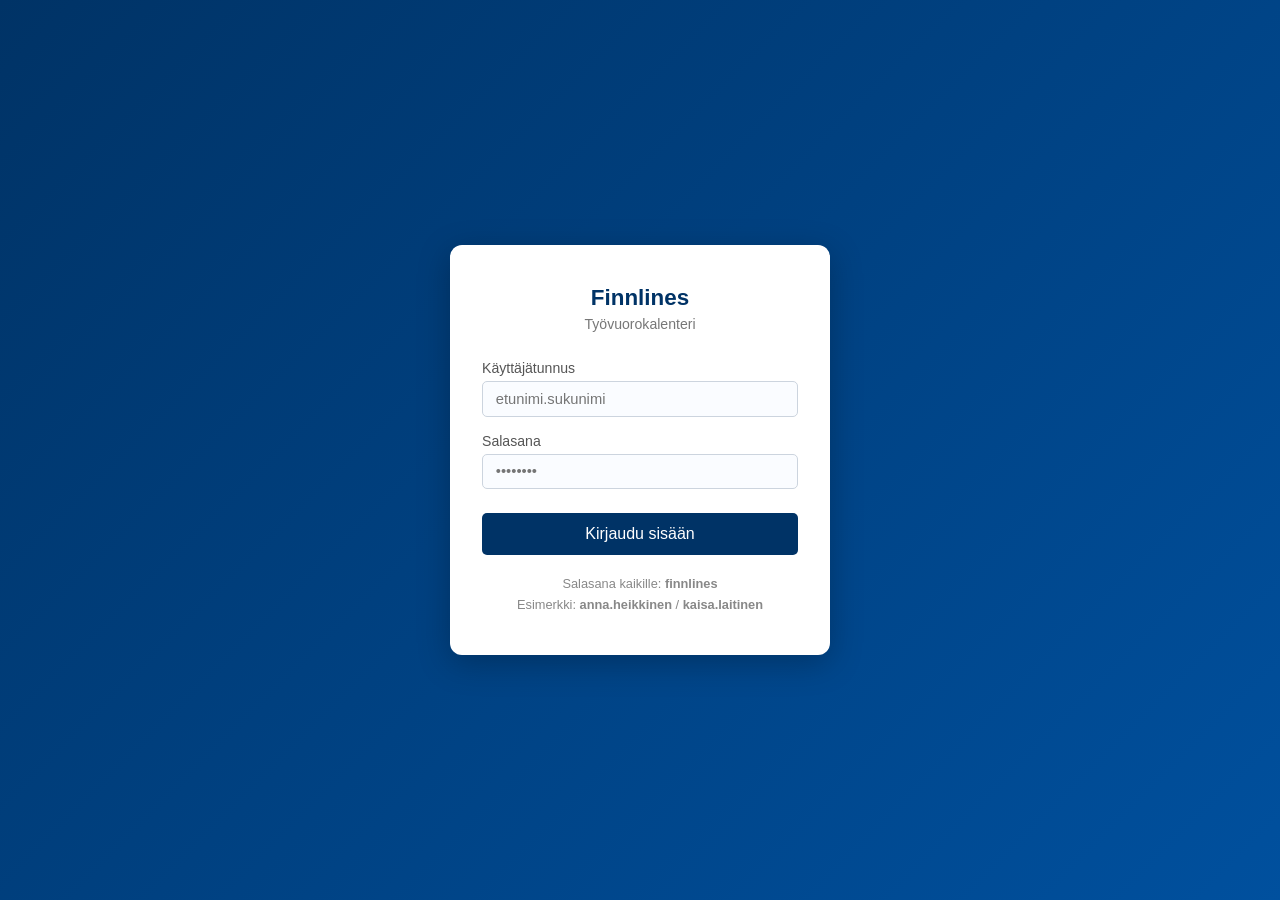
<file: index.html>
<!DOCTYPE html>
<html lang="fi">
<head>
  <meta charset="UTF-8" />
  <meta name="viewport" content="width=device-width, initial-scale=1.0" />
  <title>Finnlines — Työvuorot</title>
  <link rel="stylesheet" href="css/style.css" />
</head>
<body>

  <div id="nav-placeholder"></div>

  <main>
    <h1>Dashboard</h1>
    <div id="alert-container"></div>

    <!-- Tilastokortit -->
    <div class="dashboard-grid">
      <div class="stat-card">
        <div class="number" id="stat-employees">—</div>
        <div class="label">Työntekijää yhteensä</div>
      </div>
      <div class="stat-card">
        <div class="number" id="stat-wishes">—</div>
        <div class="label">Avoimia toiveita</div>
      </div>
      <div class="stat-card">
        <div class="number" id="stat-schedule">—</div>
        <div class="label">Viimeisin lista</div>
      </div>
      <div class="stat-card">
        <div class="number" id="stat-approved">—</div>
        <div class="label">Hyväksytty</div>
      </div>
    </div>

    <!-- Pikavalinnat -->
    <div class="card">
      <h2>Pikavalinnat</h2>
      <div style="display:flex; gap:1rem; flex-wrap:wrap; margin-top:0.5rem;">
        <a href="employees.html" class="btn">Hallinnoi työntekijöitä</a>
        <a href="wishes.html" class="btn secondary">Katso toiveet</a>
        <a href="schedule.html" class="btn">Luo uusi lista</a>
      </div>
    </div>

    <!-- Tiimikooste -->
    <div class="card">
      <h2>Tiimit</h2>
      <table>
        <thead>
          <tr>
            <th>Tiimi</th>
            <th>Henkilöitä</th>
            <th>Vuorotyppi</th>
          </tr>
        </thead>
        <tbody id="team-table-body">
          <!-- Täytetään JS:llä -->
        </tbody>
      </table>
    </div>

  </main>

  <script src="js/data.js"></script>
  <script src="js/scheduler.js"></script>
  <script src="js/app.js"></script>
  <script>
    document.addEventListener("DOMContentLoaded", () => {
      if (!requireManager()) return;
      const employees = loadData("employees", DEFAULT_EMPLOYEES);

      // Stat: työntekijöiden määrä
      document.getElementById("stat-employees").textContent = employees.length;

      // Stat: toiveet
      const wishes = loadData("wishes", {});
      const wishCount = Object.keys(wishes).length;
      document.getElementById("stat-wishes").textContent = wishCount;

      // Stat: viimeisin lista
      const saved = loadData("last_schedule_month");
      document.getElementById("stat-schedule").textContent = saved || "Ei vielä";

      // Stat: hyväksytty
      const approved = loadData("schedule_approved");
      document.getElementById("stat-approved").textContent = approved ? "Kyllä ✓" : "Ei";

      // Tiimitaulukko
      const teams = {};
      employees.forEach(e => {
        if (!teams[e.team]) teams[e.team] = { count: 0, shifts: new Set() };
        teams[e.team].count++;
        e.allowedShifts.forEach(s => teams[e.team].shifts.add(s));
      });

      const tbody = document.getElementById("team-table-body");
      Object.entries(teams).forEach(([team, data]) => {
        const tr = document.createElement("tr");
        tr.innerHTML = `
          <td>${team}</td>
          <td>${data.count}</td>
          <td>${[...data.shifts].map(s => `<span class="badge badge-blue">${s}</span>`).join(" ")}</td>
        `;
        tbody.appendChild(tr);
      });
    });
  </script>

</body>
</html>
</file>
<file: css/style.css>
/* ===== YLEISET TYYLIT ===== */
* {
  box-sizing: border-box;
  margin: 0;
  padding: 0;
}

body {
  font-family: 'Segoe UI', Arial, sans-serif;
  background-color: #f4f6f9;
  color: #222;
}

/* ===== NAVIGAATIO ===== */
nav {
  background-color: #003366;
  padding: 0 2rem;
  display: flex;
  align-items: center;
  gap: 2rem;
  height: 60px;
}

nav .logo {
  color: #ffffff;
  font-weight: bold;
  font-size: 1.1rem;
  letter-spacing: 1px;
  margin-right: auto;
}

nav a {
  color: #ccd9e8;
  text-decoration: none;
  font-size: 0.95rem;
  padding: 0.4rem 0.8rem;
  border-radius: 4px;
  transition: background 0.2s;
}

nav a:hover,
nav a.active {
  background-color: #ffffff22;
  color: #ffffff;
}

/* ===== PÄÄSISÄLTÖ ===== */
main {
  max-width: 1100px;
  margin: 2rem auto;
  padding: 0 1.5rem;
}

h1 {
  font-size: 1.6rem;
  margin-bottom: 1.5rem;
  color: #003366;
}

h2 {
  font-size: 1.2rem;
  margin-bottom: 1rem;
  color: #003366;
}

/* ===== KORTIT ===== */
.card {
  background: #ffffff;
  border-radius: 8px;
  padding: 1.5rem;
  box-shadow: 0 2px 6px rgba(0,0,0,0.07);
  margin-bottom: 1.5rem;
}

/* ===== DASHBOARD KORTIT ===== */
.dashboard-grid {
  display: grid;
  grid-template-columns: repeat(auto-fit, minmax(220px, 1fr));
  gap: 1rem;
  margin-bottom: 2rem;
}

.stat-card {
  background: #ffffff;
  border-radius: 8px;
  padding: 1.5rem;
  box-shadow: 0 2px 6px rgba(0,0,0,0.07);
  border-left: 4px solid #003366;
}

.stat-card .number {
  font-size: 2rem;
  font-weight: bold;
  color: #003366;
}

.stat-card .label {
  font-size: 0.9rem;
  color: #666;
  margin-top: 0.3rem;
}

/* ===== TAULUKKO ===== */
table {
  width: 100%;
  border-collapse: collapse;
  font-size: 0.92rem;
}

table th {
  background-color: #003366;
  color: white;
  padding: 0.7rem 1rem;
  text-align: left;
}

table td {
  padding: 0.65rem 1rem;
  border-bottom: 1px solid #e8edf2;
}

table tr:hover td {
  background-color: #f0f4f9;
}

/* ===== NAPIT ===== */
button, .btn {
  background-color: #003366;
  color: white;
  border: none;
  padding: 0.6rem 1.2rem;
  border-radius: 5px;
  cursor: pointer;
  font-size: 0.92rem;
  transition: background 0.2s;
  text-decoration: none;
  display: inline-block;
}

button:hover, .btn:hover {
  background-color: #00509e;
}

button.secondary {
  background-color: #e0e7ef;
  color: #003366;
}

button.secondary:hover {
  background-color: #c8d6e8;
}

button.danger {
  background-color: #c0392b;
}

button.danger:hover {
  background-color: #e74c3c;
}

/* ===== MERKINNÄT / BADGET ===== */
.badge {
  display: inline-block;
  padding: 0.2rem 0.6rem;
  border-radius: 12px;
  font-size: 0.8rem;
  font-weight: bold;
}

.badge-blue   { background: #dbe8f8; color: #003366; }
.badge-green  { background: #d4edda; color: #155724; }
.badge-orange { background: #fde8cc; color: #7d4200; }
.badge-gray   { background: #e8edf2; color: #555; }

/* ===== LOMAKKEET ===== */
label {
  display: block;
  font-size: 0.88rem;
  color: #555;
  margin-bottom: 0.3rem;
  margin-top: 0.8rem;
}

input, select {
  width: 100%;
  padding: 0.55rem 0.8rem;
  border: 1px solid #ccd4de;
  border-radius: 5px;
  font-size: 0.92rem;
  background: #fafcff;
}

input:focus, select:focus {
  outline: none;
  border-color: #003366;
}

/* ===== KALENTERI ===== */
.calendar-grid {
  display: grid;
  grid-template-columns: repeat(7, 1fr);
  gap: 4px;
}

.calendar-header {
  display: grid;
  grid-template-columns: repeat(7, 1fr);
  gap: 4px;
  margin-bottom: 4px;
}

.calendar-header div {
  text-align: center;
  font-weight: bold;
  font-size: 0.82rem;
  color: #003366;
  padding: 0.3rem;
}

.cal-day {
  background: #ffffff;
  border: 1px solid #dde3ea;
  border-radius: 5px;
  padding: 0.4rem;
  min-height: 70px;
  font-size: 0.82rem;
  cursor: pointer;
  transition: border-color 0.15s;
}

.cal-day:hover {
  border-color: #003366;
}

.cal-day .day-num {
  font-weight: bold;
  font-size: 0.85rem;
  margin-bottom: 3px;
}

.cal-day.empty {
  background: #f4f6f9;
  border-color: transparent;
  cursor: default;
}

.cal-day.holiday {
  background: #fff3cd;
}

.cal-day.weekend {
  background: #f9f0ff;
}

/* Toivemerkinnät */
.wish-available   { background: #d4edda; border-color: #28a745; }
.wish-unavailable { background: #f8d7da; border-color: #dc3545; }
.wish-neutral     { background: #ffffff; }

/* Vuoromerkinnät kalenterissa */
.shift-tag {
  display: inline-block;
  background: #003366;
  color: white;
  border-radius: 3px;
  padding: 1px 5px;
  font-size: 0.75rem;
  margin-top: 2px;
}

/* ===== VIESTIT ===== */
.alert {
  padding: 0.8rem 1rem;
  border-radius: 5px;
  margin-bottom: 1rem;
  font-size: 0.92rem;
}

.alert-info    { background: #d1ecf1; color: #0c5460; }
.alert-success { background: #d4edda; color: #155724; }
.alert-warning { background: #fff3cd; color: #856404; }
.alert-error   { background: #f8d7da; color: #721c24; }

/* ===== RESPONSIIVISUUS ===== */
@media (max-width: 700px) {
  nav {
    flex-wrap: wrap;
    height: auto;
    padding: 0.8rem 1rem;
    gap: 0.5rem;
  }

  .dashboard-grid {
    grid-template-columns: 1fr 1fr;
  }

  .calendar-grid,
  .calendar-header {
    grid-template-columns: repeat(7, 1fr);
    font-size: 0.75rem;
  }

  .cal-day {
    min-height: 50px;
    padding: 0.2rem;
  }
}
</file>
